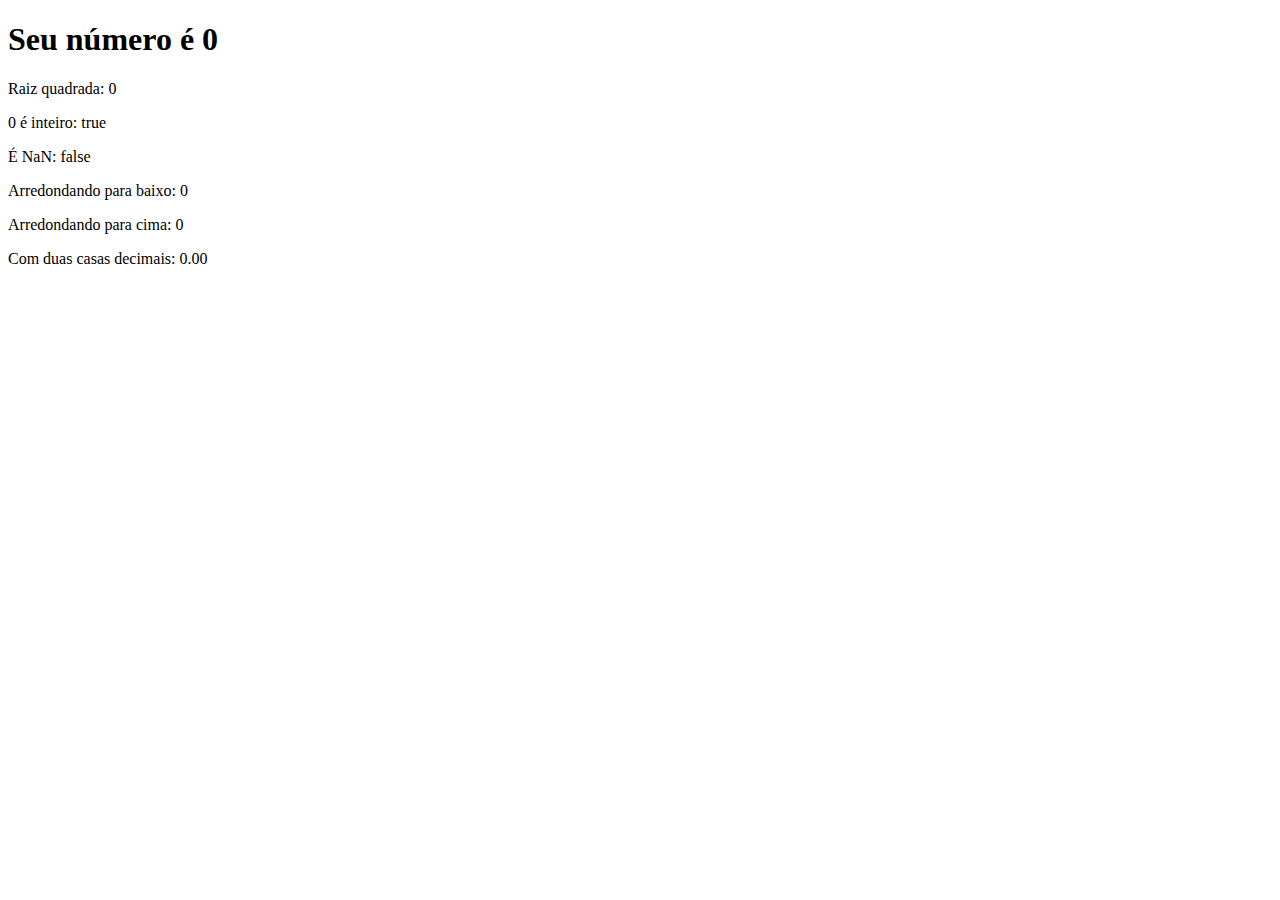
<file: index.html>
<!DOCTYPE html>
<html lang="pt-BR">
<head>
    <meta charset="UTF-8">
    <meta http-equiv="X-UA-Compatible" content="IE=edge">
    <meta name="viewport" content="width=device-width, initial-scale=1.0">
    <title>Document</title>
</head>
<body>
    <section><h1>Seu número é <span id="numero-titulo"></span></h1>
    <div id="texto"></div>

    <!-- <p>Raiz quadrada:</p>
    <p>é inteiro:</p>
    <p>É NaN:</p>
    <p>Arredondando para baixo:</p>
    <p>Arredondando para cima:</p>
    <p>Com duas casas decimais:</p> -->
    </section>

    <script src="aula15/ex.js"></script>
</body>
</html>
</file>
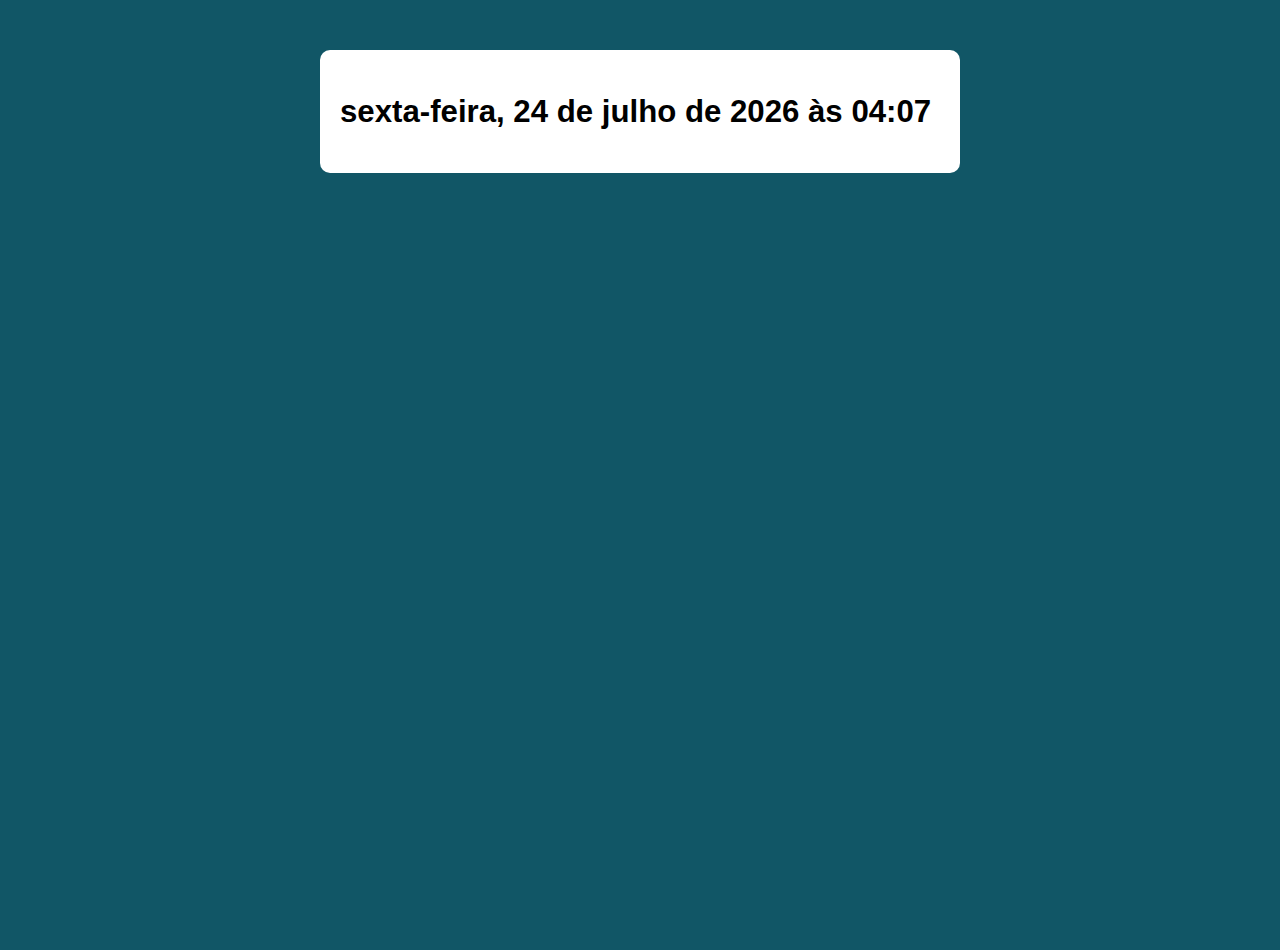
<file: aula30/index.html>
<!DOCTYPE html>
<html lang="en">
<head>
    <meta charset="UTF-8">
    <meta http-equiv="X-UA-Compatible" content="IE=edge">
    <link rel="stylesheet" href="essa.css">
    <meta name="viewport" content="width=device-width, initial-scale=1.0">
    <title>Document</title>
</head>
<body>
    <form action="" class="container" method="get">
        <h2 class="texto">sadasdas</h2>
    </form>
    <script src="index.js"></script>
</body>
</html>
</file>
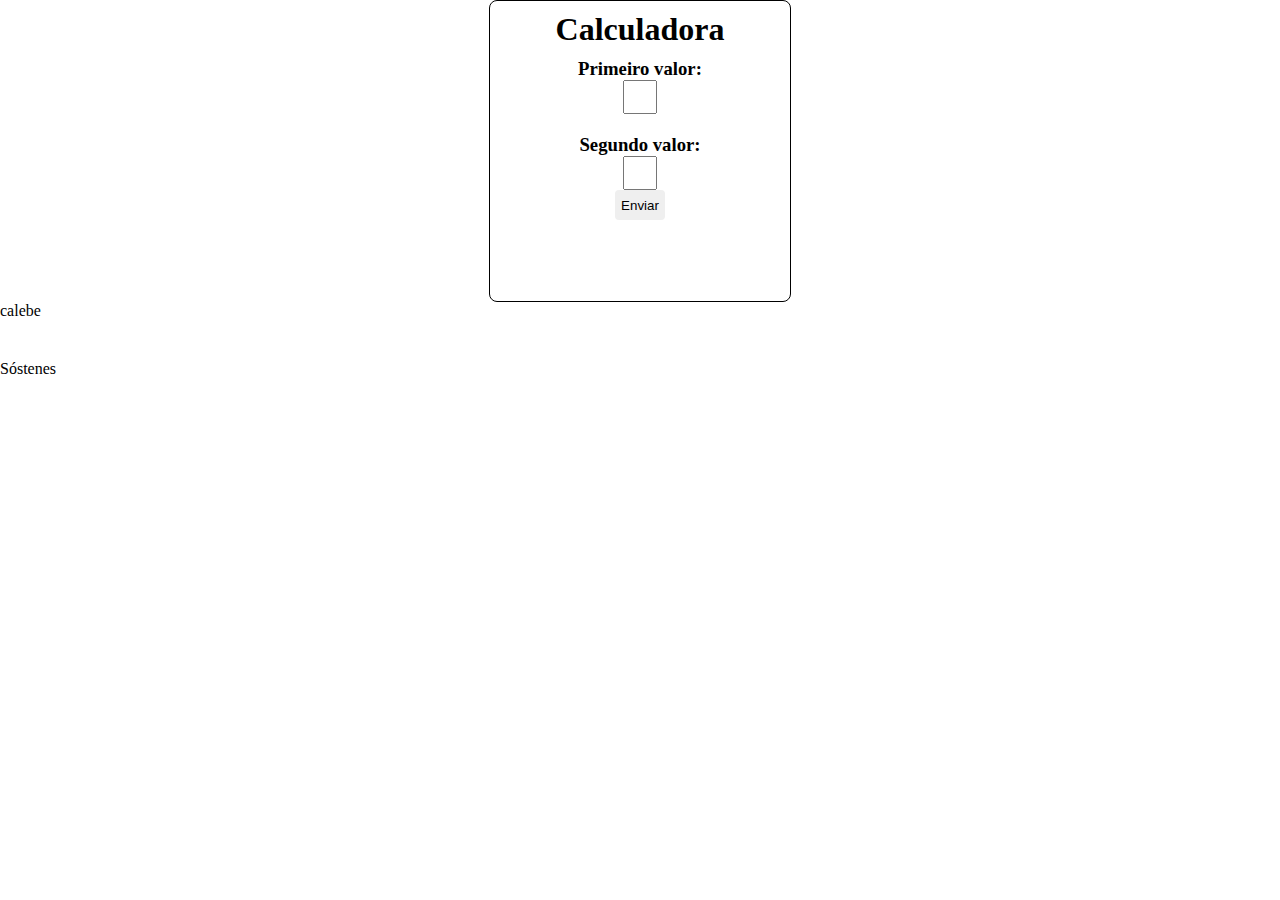
<file: meuprojeto/index.html>
<!DOCTYPE html>
<html lang="pt-br">
<head>
    <meta charset="UTF-8">
    <meta http-equiv="X-UA-Compatible" content="IE=edge">
    <link rel="stylesheet" href="style.css">
    <meta name="viewport" content="width=device-width, initial-scale=1.0">
    <title>Projeto</title>
</head>
<body>
    <div class="container">
        <div class="texto">
            <h1>Calculadora</h1>
        </div>
        <form class="form" >
            <h3>Primeiro valor:</h3>
            <p><input  type="text" class="valor1"></p>
            <h3 id="valor2">Segundo valor:</h3>
            <p><input  type="text" class="valor2"></p>
            <button>Enviar</button>
        </form>
        <div class="resultado">
            
        </div>
    </div>
    
    <div class="teste">calebe </div>
    <div class="teste2">Sóstenes</div>
    <script src="index.js"></script>
</body>
</html>
</file>
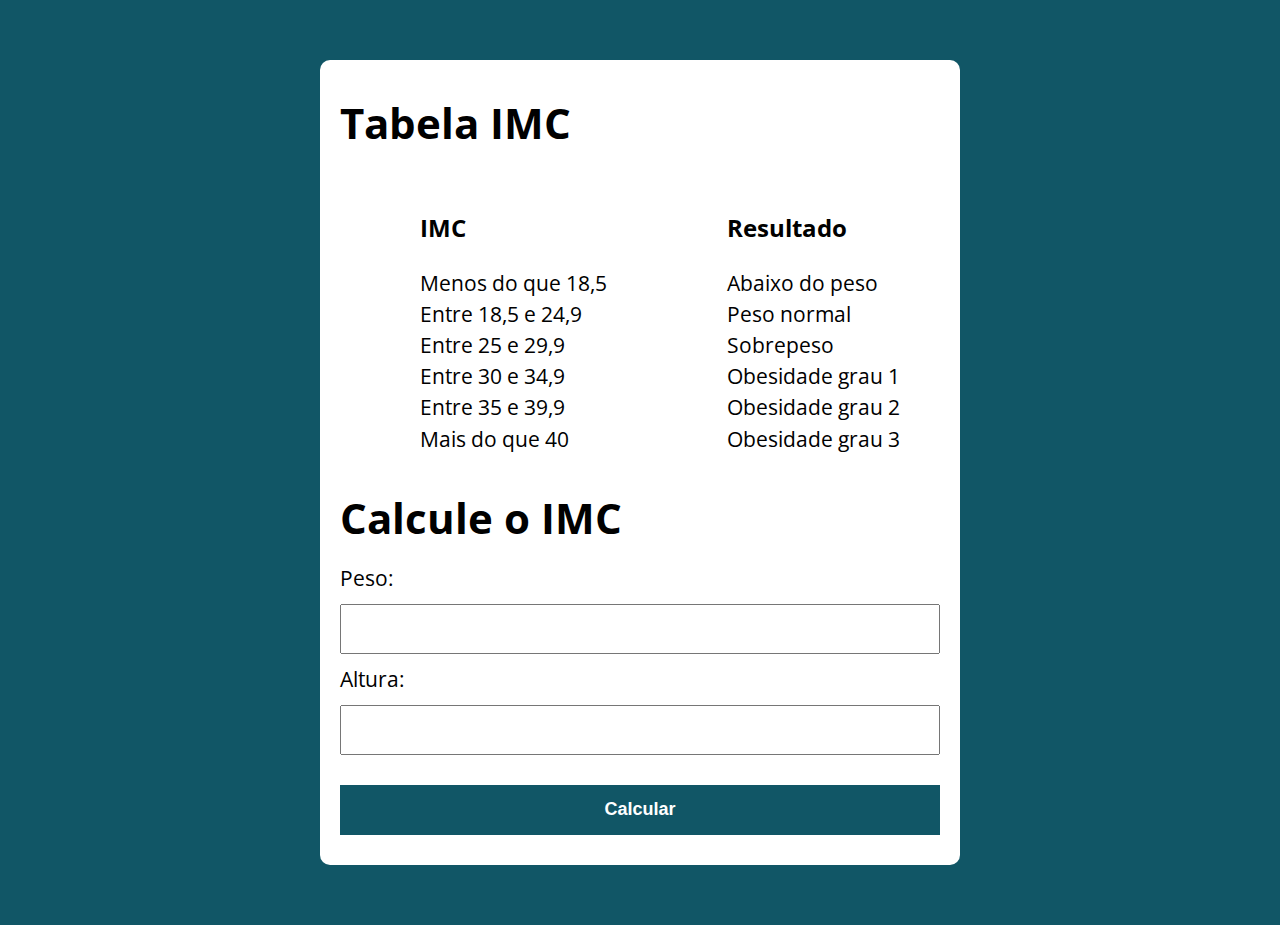
<file: modelo/index.html>
<!DOCTYPE html>
<html lang="pt-BR">

<head>
  <meta charset="UTF-8">
  <meta name="viewport" content="width=device-width, initial-scale=1.0">
  <meta http-equiv="X-UA-Compatible" content="ie=edge">
  <title>IMC</title>
  <link rel="stylesheet" href="./assets/css/style.css">
</head>

<body>

  <section class="container">
    <h1>Tabela IMC</h1>
<!--  
    <ul id="lista">
      <h3>IMC</h3>
      <li>Menos do que 18,5</li>
      <li>Entre 18,5 e 24,9</li>
      <li>Entre 25 e 29,9</li>
      <li>Entre 30 e 34,9</li>
      <li>Entre 35 e 39,9</li>
      <li>Mais do que 40</li>
    </ul> -->

    <div class="coluna">
      <ul id="lista">
        <h3>IMC</h3>
        <li>Menos do que 18,5</li>
        <li>Entre 18,5 e 24,9</li>
        <li>Entre 25 e 29,9</li>
        <li>Entre 30 e 34,9</li>
        <li>Entre 35 e 39,9</li>
        <li>Mais do que 40</li>
      </ul>
   
        <ul id="lista">
          <h3>Resultado</h3>
          <li>Abaixo do peso</li>
          <li>Peso normal</li>
          <li>Sobrepeso</li>
          <li>Obesidade grau 1</li>
          <li>Obesidade grau 2</li>
          <li>Obesidade grau 3</li>
      
    </div>

    <h1>Calcule o IMC</h1>
        
    
    <form  action="">
      <label for="input-teste-1">Peso:</label>
      <input type="text" id="peso">
      
      <label for="input-test-2">Altura:</label>
      <input type="text" id="altura">
      
      <button id="botao">Calcular</button>
    </form>
    <div class="resultado"></div>
    <div class="erro"></div>
  </section>

  <script src="./assets/js/main.js"></script>
</body>
</html>
</file>
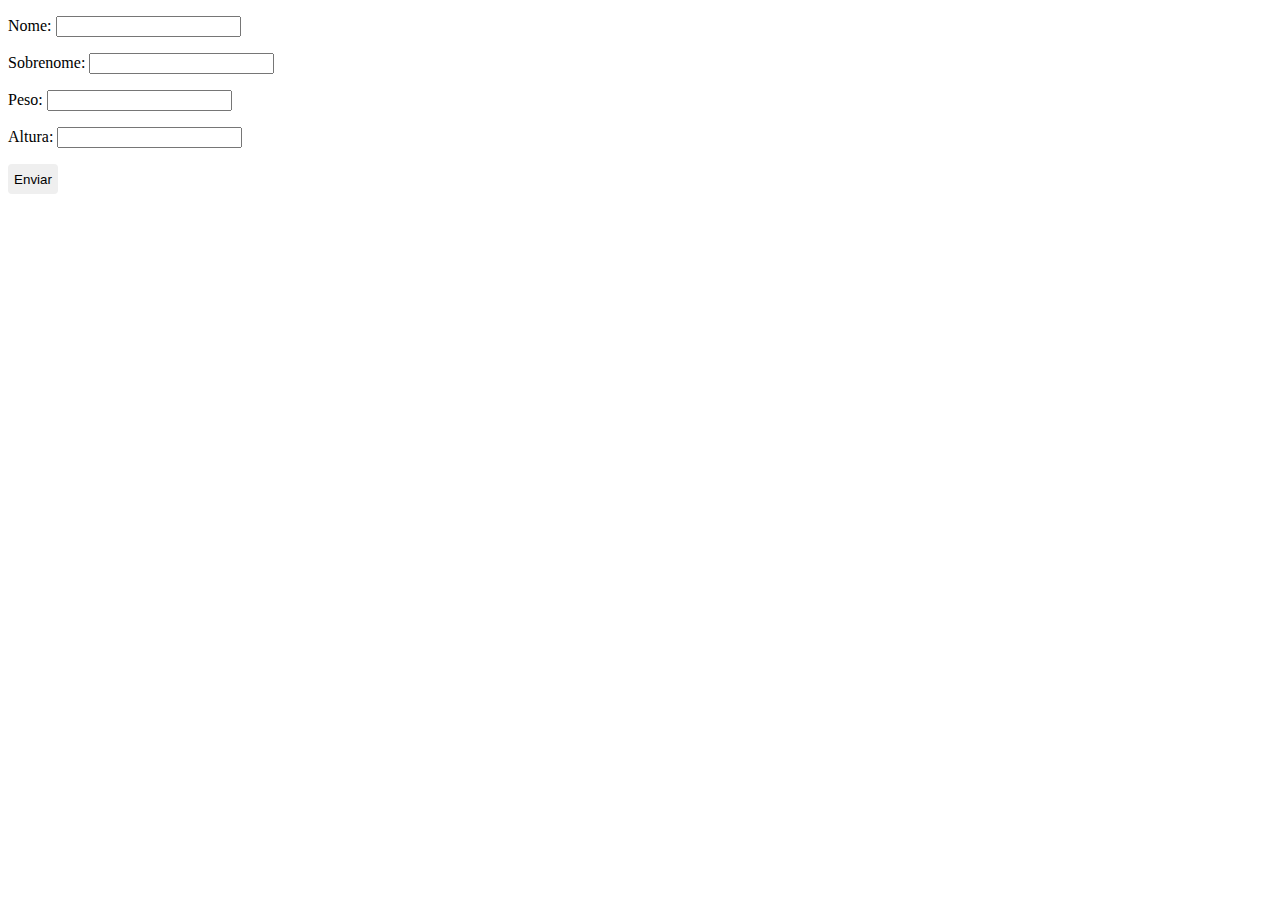
<file: tests/index.html>
<!DOCTYPE html>
<html lang="pt-br">
<head>
    <meta charset="UTF-8">
    <meta http-equiv="X-UA-Compatible" content="IE=edge">
    <meta name="viewport" content="width=device-width, initial-scale=1.0">
    <style>
        button{
            border: none;
            border-radius: 4px;
            height: 30px;
            width: 50px;
            transition: 0.5s;
        }
        button:hover{
            background-color: black;
            color: white; 
        }
    </style>
    <title>Exercícios</title>
</head>
<body>
    <form class="form" action="" method="get">
        <p>Nome: <input type="text" class="nome"></p>
        <p>Sobrenome: <input type="text" class="sobrenome"></p>
        <p>Peso: <input type="text" class="peso"></p>
        <p>Altura: <input type="text" class="altura"></p>
        <button>Enviar</button>
    </form>
    
    <div class="resultado">
        
    </div>


    <script src="index.js"></script>
</body>
</html>
</file>
<file: aula30/essa.css>
:root {
  --primary-color: rgb(17, 86, 102);
  --primary-color-darker: rgb(9, 48, 56);
}

* {
  box-sizing: border-box;
  outline: 0;
}

body {
  margin: 0;
  padding: 0;
  background-color: var(--primary-color);
  background-size: cover;
  background-attachment: fixed;
  background-repeat: repeat-y;
  background-position: center center;
  height: 100vh;
  font-family: 'Open sans', sans-serif;
  font-size: 1.3em;
  line-height: 1.5em;
}

h1{
  text-align: center;
}

.container {
  max-width: 640px;
  margin: 50px auto;
  background: #fff;
  padding: 20px;
  border-radius: 10px;
}

form input, form label, form button {
  display: block;
  width: 100%;
  margin-bottom: 10px;
}

form input {
  font-size: 24px;
  height: 50px;
  padding: 0 20px;
}

form input:focus {
  outline: 1px solid var(--primary-color);
}

form button {
  border: none;
  background: var(--primary-color);
  color: #fff;
  font-size: 18px;
  font-weight: 700;
  height: 50px;
  cursor: pointer;
  margin-top: 30px;
}

form button:hover {
  background: var(--primary-color-darker);
}

.paragrafo-resultado{
  background-color: rgb(7, 159, 193);
  padding: 10px 20px;
}

.bad{
  background-color: rgb(241, 109, 109);
  padding: 10px 20px;
}
</file>
<file: meuprojeto/style.css>
*{
    padding: 0;
    margin: 0;
}
.container{
    border: 1px solid black;   
    width: 300px;
    height: 300px;
    margin: auto;
    border-radius: 8px;
    
}
.texto{
    padding-top: 10px;
    text-align: center;
}
form{
    text-align: center;
    padding-top: 10px;
}

.valor1{
    text-align: center;
    width: 30px;
    height: 30px;
}

#valor2{
    padding-top: 20px;
}

.valor2{
    text-align: center;
    width: 30px;
    height: 30px;
}

.resultado h2{
    text-align: center;
    padding-top: 15px;
}

button{
    border: none;
    border-radius: 4px;
    height: 30px;
    width: 50px;
    transition: 0.5s;
}

button:hover{
    background-color: black;
    color: white; 
}

.teste2{
    margin-top: 40px;
}
</file>
<file: modelo/assets/css/style.css>
@import url('https://fonts.googleapis.com/css?family=Open+Sans:400,700&display=swap');
:root {
  --primary-color: rgb(17, 86, 102);
  --primary-color-darker: rgb(9, 48, 56);
}

* {
  box-sizing: border-box;
  outline: 0;
}

body {
  margin: 0;
  padding: 0;
  background: var(--primary-color);
  font-family: 'Open sans', sans-serif;
  font-size: 1.3em;
  line-height: 1.5em;
}

.container {
  max-width: 640px;
  margin: 60px auto;
  background: #fff;
  padding: 20px;
  border-radius: 10px;
}

form input, form label, form button {
  display: block;
  width: 100%;
  margin-bottom: 10px;
}

form input {
  font-size: 24px;
  height: 50px;
  padding: 0 20px;
}

form input:focus {
  outline: 1px solid var(--primary-color);
}

form button {
  border: none;
  background: var(--primary-color);
  color: #fff;
  font-size: 18px;
  font-weight: 700;
  height: 50px;
  cursor: pointer;
  margin-top: 30px;
}

form button:hover {
  background: var(--primary-color-darker);
} 

#lista{
  list-style: none;
}

.coluna{
  display: flex;
  justify-content: space-around;
  
}

.resultado{
  background-color:rgb(9, 184, 158) ;
  
}

.erro{
  background-color: rgb(248, 101, 101);
}

/* .resultado {
  padding: 10px;
  font-size: 24px;
} */
</file>
